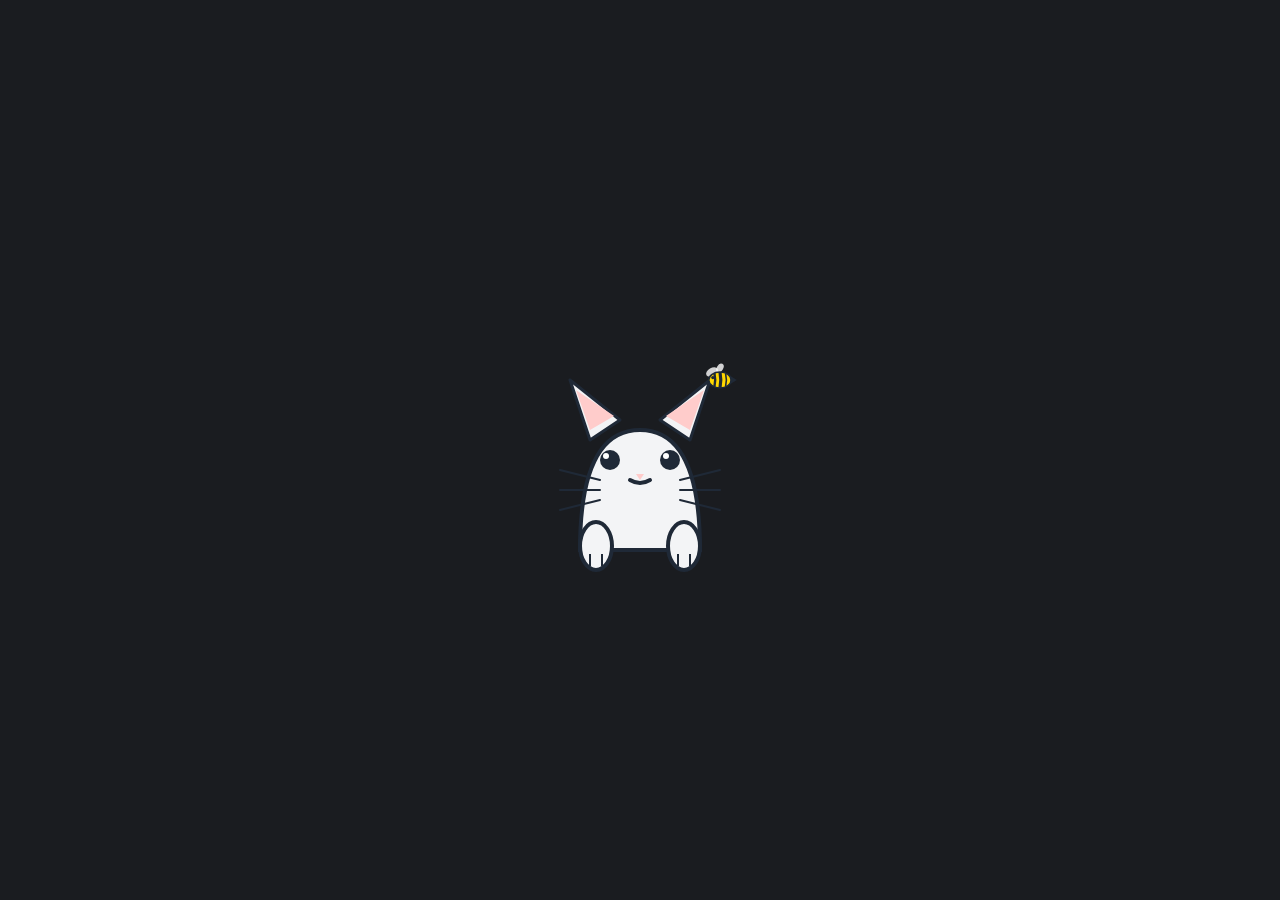
<file: cat_bee_mockup.html>
<!DOCTYPE html>
<html lang="en">

<head>
    <meta charset="UTF-8">
    <meta name="viewport" content="width=device-width, initial-scale=1.0">
    <title>SVG Cat & Bee Test</title>
    <style>
        body {
            background-color: #1a1c20;
            /* Dark theme to match portfolio */
            display: flex;
            justify-content: center;
            align-items: center;
            height: 100vh;
            margin: 0;
            overflow: hidden;
        }

        .cat-container {
            width: 200px;
            height: 200px;
            position: relative;
        }

        /* Base Cat SVG */
        .cat-svg {
            width: 100%;
            height: 100%;
            overflow: visible;
        }

        /* Animations */
        @keyframes pokeHead {
            0% {
                transform: translateY(100px);
            }

            100% {
                transform: translateY(0);
            }
        }

        @keyframes flyingBee {
            0% {
                transform: translate(0, 0) rotate(0deg);
            }

            25% {
                transform: translate(-20px, -10px) rotate(-15deg);
            }

            50% {
                transform: translate(-10px, -20px) rotate(0deg);
            }

            75% {
                transform: translate(10px, -10px) rotate(15deg);
            }

            100% {
                transform: translate(0, 0) rotate(0deg);
            }
        }

        @keyframes blink {

            0%,
            96%,
            98%,
            100% {
                transform: scaleY(1);
            }

            97%,
            99% {
                transform: scaleY(0.1);
            }
        }

        .cat-svg {
            animation: pokeHead 2s ease-out forwards;
        }

        .bee {
            position: absolute;
            top: 10px;
            right: 0px;
            width: 40px;
            height: 40px;
            animation: flyingBee 4s infinite ease-in-out;
            transform-origin: center;
        }

        .cat-eyes {
            transform-origin: center;
            animation: blink 4s infinite;
        }
    </style>
</head>

<body>

    <div class="cat-container">
        <!-- The Cat (Stylized like the wallpaper engine cat) -->
        <svg class="cat-svg" viewBox="0 0 100 100">
            <!-- White body -->
            <path d="M 20 100 Q 20 40 50 40 Q 80 40 80 100 Z" fill="#F3F4F6" />

            <!-- Ears -->
            <polygon points="25,45 15,15 40,35" fill="#F3F4F6" stroke="#1F2937" stroke-width="1.5"
                stroke-linejoin="round" />
            <polygon points="75,45 85,15 60,35" fill="#F3F4F6" stroke="#1F2937" stroke-width="1.5"
                stroke-linejoin="round" />

            <!-- Ear inners -->
            <polygon points="25,40 18,20 37,33" fill="#ffcccb" />
            <polygon points="75,40 82,20 63,33" fill="#ffcccb" />

            <!-- Body outline for definition -->
            <path d="M 20 100 Q 20 40 50 40 Q 80 40 80 100 Z" fill="none" stroke="#1F2937" stroke-width="2" />

            <!-- Face features -->
            <g class="cat-eyes">
                <circle cx="35" cy="55" r="5" fill="#1F2937" />
                <circle cx="65" cy="55" r="5" fill="#1F2937" />
                <!-- Eye glints -->
                <circle cx="33" cy="53" r="1.5" fill="white" />
                <circle cx="63" cy="53" r="1.5" fill="white" />
            </g>

            <path d="M 45 65 Q 50 68 55 65" fill="none" stroke="#1F2937" stroke-width="2" stroke-linecap="round" />
            <polygon points="48,62 52,62 50,65" fill="#ffcccb" />

            <path class="whiskers" d="M 30 65 L 10 60 M 30 70 L 10 70 M 30 75 L 10 80" stroke="#1F2937" stroke-width="1"
                stroke-linecap="round" />
            <path class="whiskers" d="M 70 65 L 90 60 M 70 70 L 90 70 M 70 75 L 90 80" stroke="#1F2937" stroke-width="1"
                stroke-linecap="round" />

            <!-- Paws -->
            <g transform="translate(0, 10)">
                <ellipse cx="28" cy="88" rx="8" ry="12" fill="#F3F4F6" stroke="#1F2937" stroke-width="2" />
                <ellipse cx="72" cy="88" rx="8" ry="12" fill="#F3F4F6" stroke="#1F2937" stroke-width="2" />
                <!-- Toe beans -->
                <line x1="25" y1="92" x2="25" y2="98" stroke="#1F2937" stroke-width="1" />
                <line x1="31" y1="92" x2="31" y2="98" stroke="#1F2937" stroke-width="1" />
                <line x1="69" y1="92" x2="69" y2="98" stroke="#1F2937" stroke-width="1" />
                <line x1="75" y1="92" x2="75" y2="98" stroke="#1F2937" stroke-width="1" />
            </g>
        </svg>

        <!-- The Bee -->
        <svg class="bee" viewBox="0 0 50 50">
            <!-- Wings container for fluttering -->
            <g>
                <ellipse cx="15" cy="15" rx="8" ry="5" fill="#ffffff" opacity="0.8" transform="rotate(-30 15 15)" />
                <ellipse cx="25" cy="10" rx="6" ry="4" fill="#ffffff" opacity="0.8" transform="rotate(-60 25 10)" />
            </g>
            <!-- Bee Body -->
            <ellipse cx="25" cy="25" rx="14" ry="10" fill="#FFD700" stroke="#1F2937" stroke-width="2" />
            <!-- Stripes -->
            <path d="M 18 16 Q 20 25 18 34" fill="none" stroke="#1F2937" stroke-width="3" />
            <path d="M 25 15 Q 27 25 25 35" fill="none" stroke="#1F2937" stroke-width="4" />
            <path d="M 32 17 Q 34 25 32 33" fill="none" stroke="#1F2937" stroke-width="2" />
            <!-- Stinger -->
            <polygon points="38,20 46,25 38,30" fill="#1F2937" />
            <!-- Eye -->
            <circle cx="16" cy="22" r="2" fill="#1F2937" />
        </svg>
    </div>

</body>

</html>
</file>
